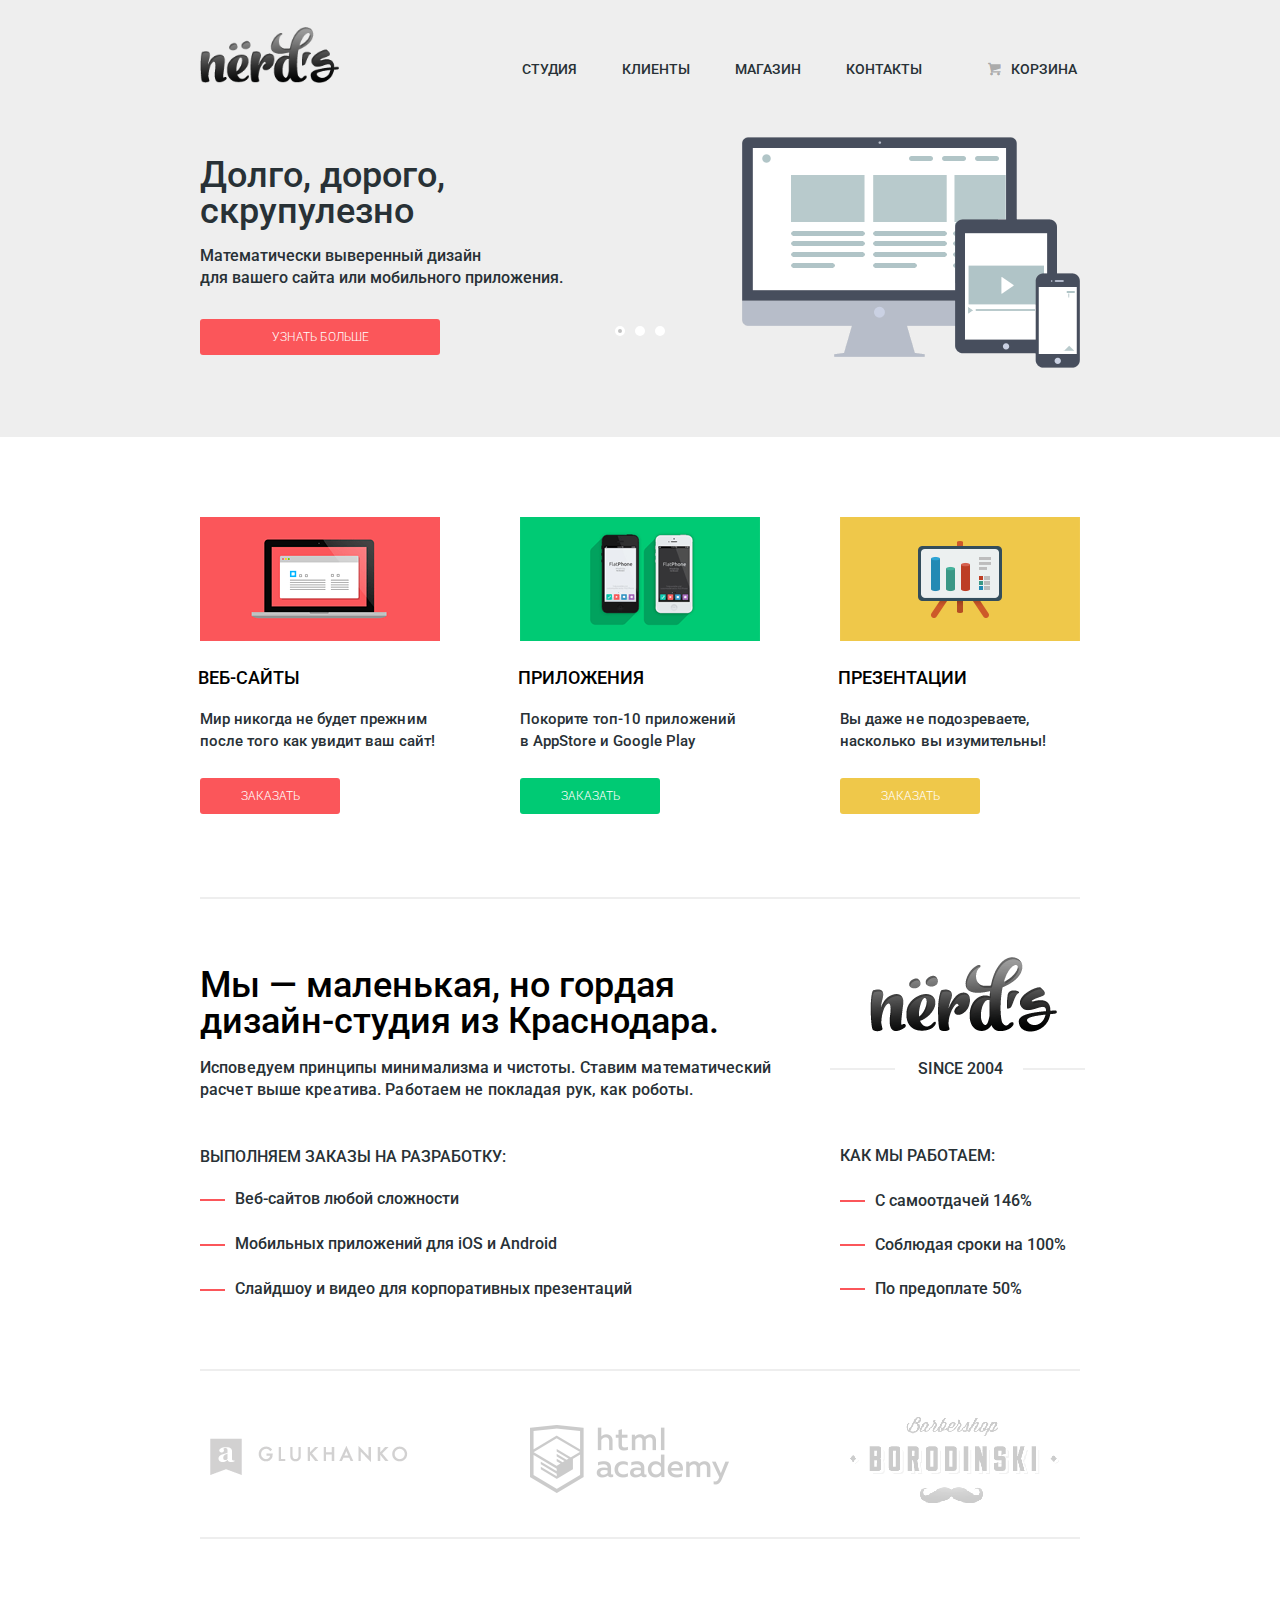
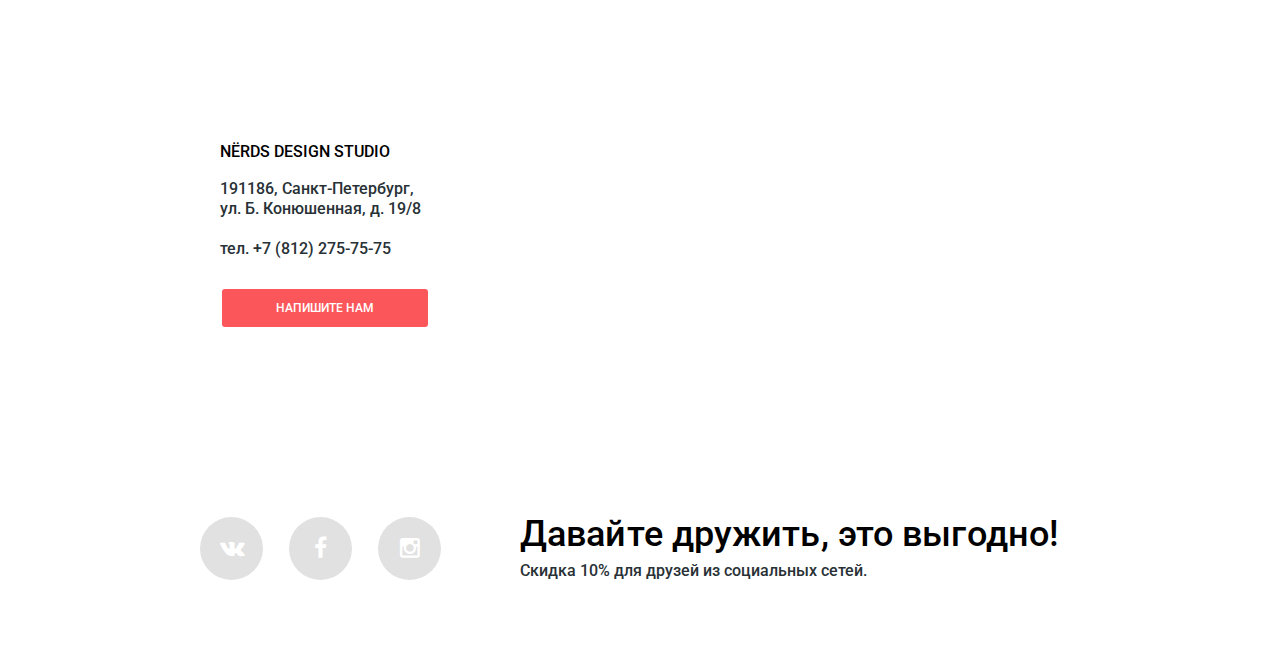
<file: index.html>
<!DOCTYPE html>
<html lang="ru">
  <head>
    <meta charset="utf-8">
    <link href="https://fonts.googleapis.com/css?family=Roboto:400,500,700&subset=cyrillic" rel="stylesheet">
    <link rel="stylesheet" href="css/normalize.css">
    <link rel="stylesheet" href="css/style.css">
    <title>HTML Academy: Нёрдс</title>
  </head>
  <body>
    <header class="main-header">
      <div class="container clearfix">
        <nav class="main-navigation">
          <a class="header-logo" href="index.html"><img src="img/logo.png" width="139" height="56" alt="Нёрдс"></a>
          <ul class="main-menu">
            <li><a href="studio.html">Студия</a></li>
            <li><a href="clients.html">Клиенты</a></li>
            <li><a href="store.html">Магазин</a></li>
            <li><a href="contacts.html">Контакты</a></li>
          </ul>
        </nav>
        <div class="user-block">
          <a class="basket" href="basket.html"><span class="icon-basket">&nbsp;&nbsp;</span>Корзина</a>
        </div>
        <div class="slider">
          <input type="radio" id="first" name="toggle" checked>
          <input type="radio" id="second" name="toggle">
          <input type="radio" id="third" name="toggle">
          <div class="slider-controls">
            <label for="first"></label>
            <label for="second"></label>
            <label for="third"></label>
          </div>
          <div class="slides">
            <div class="slide">
              <div class="slide-text">
                <div class="slide-title">Долго, дорого,<br>скрупулезно</div>
                <p>Математически выверенный дизайн<br>для вашего сайта или мобильного приложения.</p>
                <a class="btn" href="learn-more.html">Узнать больше</a>
              </div>
            </div>
            <div class="slide">
              <div class="slide-text">
                <div class="slide-title">Любите ли вы математику,<br> как любим ее мы?</div>
                <p>Нашим дизайнерам мы удаляем нейроны, ответственные<br>за креатив, чтобы дать им возможность все просчитать.</p>
                <a class="btn" href="learn-more.html">Узнать больше</a>
              </div>
            </div>
            <div class="slide">
              <div class="slide-text">
                <div class="slide-title">Только наркотики,<br> только хардкор!</div>
                <p>Все дизайнерские решения в нашей компании принимаются только под воздействием качественных галлюциногенов.</p>
                <a class="btn" href="learn-more.html">Узнать больше</a>
              </div>
            </div>
          </div>
        </div>
      </div>
    </header>
    <main class="container clearfix">
      <section class="options">
        <div class="option">
          <img src="img/websites.png" width="240" height="124" alt="websites">
          <h2>Веб-сайты</h2>
          <p>Мир никогда не будет прежним после того как увидит ваш сайт!</p>
          <a class="btn" href="order.html">Заказать</a>
        </div>
        <div class="option">
          <img src="img/apps.png" width="240" height="124" alt="websites">
          <h2>Приложения</h2>
          <p>Покорите топ-10 приложений в&nbsp;AppStore и Google Play</p>
          <a class="btn" href="order.html">Заказать</a>
        </div>
        <div class="option">
          <img src="img/presentations.png" width="240" height="124" alt="websites">
          <h2>Презентации</h2>
          <p>Вы даже не подозреваете, насколько вы изумительны!</p>
          <a class="btn" href="order.html">Заказать</a>
        </div>
      </section>
      <section class="features">
        <div class="about">
          <div class="about-title">Мы — маленькая, но гордая дизайн-студия&nbsp;из Краснодара.</div>
          <p>Исповедуем принципы минимализма и чистоты. Ставим математический расчет выше креатива. Работаем не покладая рук, как роботы.</p>
          <div class="orders">
            <div class="orders-title">Выполняем заказы на разработку:</div>
            <ul class="orders-list">
              <li>Веб-сайтов любой сложности</li>
              <li>Мобильных приложений для iOS и Android</li>
              <li>Слайдшоу и видео для корпоративных презентаций</li>
            </ul>
          </div>
        </div>
        <div class="mode">
          <div class="mode-logo">
            <img src="img/logo.png" width="187" height="75" alt="Нёрдс">
          </div>
          <p>Since 2004</p>
          <div class="work">
            <div class="work-title">Как мы работаем:</div>
            <ul class="work-list">
              <li>С самоотдачей 146%</li>
              <li>Соблюдая сроки на 100%</li>
              <li>По предоплате 50%</li>
            </ul>
          </div>
        </div>
      </section>
      <div class="portfolio">
        <a href="#"><img src="img/glukhanko.png" width="198" height="37" alt="glukhanko"></a>
        <a href="#"><img src="img/htmlAcademy.png" width="199" height="68" alt="htmlAcademy"></a>
        <a href="#"><img src="img/borodinski.png" width="209" height="90" alt="barbershop"></a>
      </div>
    </main>
    <footer class="main-footer">
      <section class="map-and-contacts">
        <div class="map" id="map"></div>
        <div class="contacts">
          <p class="contacts-title">NЁRDS DESIGN STUDIO</p>
          <p>191186, Санкт-Петербург,  ул. Б. Конюшенная, д. 19/8 </p>
          <p>тел. +7 (812) 275-75-75</p>
          <a class="btn feedback-btn" href="write-to-us.html">Напишите нам</a>
        </div>
      </section>
      <div class="container clearfix">
        <div class="social">
          <a class="social-btn icon-vk" href="https://vk.com/"></a>
          <a class="social-btn icon-facebook" href="https://ru-ru.facebook.com/"></a>
          <a class="social-btn icon-instagramm" href="https://www.instagram.com/"></a>
        </div>
        <div class="friendship">
          <div class="friendship-title">Давайте дружить, это выгодно!</div>
          <p>Скидка 10% для друзей из социальных сетей.</p>
        </div>
      </div>
    </footer>
    <div class="feedback">
      <button class="feedback-close" type="button" title="Закрыть">Закрыть</button>
       <form action="https://echo.htmlacademy.ru" class="feedback-form" method="post">
         <label for="fullname">Ваше имя:</label>
         <label for="email">Ваш e-mail:</label>
         <input type="text" name="fullname" id="fullname" placeholder="Представьтесь, пожалуйста" required>

         <input type="email" name="email" id="email" placeholder="Для отправки ответа" required>
         <label for="message">Текст письма:</label>
         <textarea name="message" id="message" placeholder="В свободной форме" required></textarea>
         <button class="btn" type="submit">Отправить</button>
       </form>
    </div>
    <div class="overlay"></div>
    <script src="http://api-maps.yandex.ru/2.1/?lang=ru_RU" type="text/javascript"></script>
    <script type="text/javascript" src="js/map.js"></script>
    <script type="text/javascript" src="js/feedback.js"></script>
  </body>
</html>
</file>
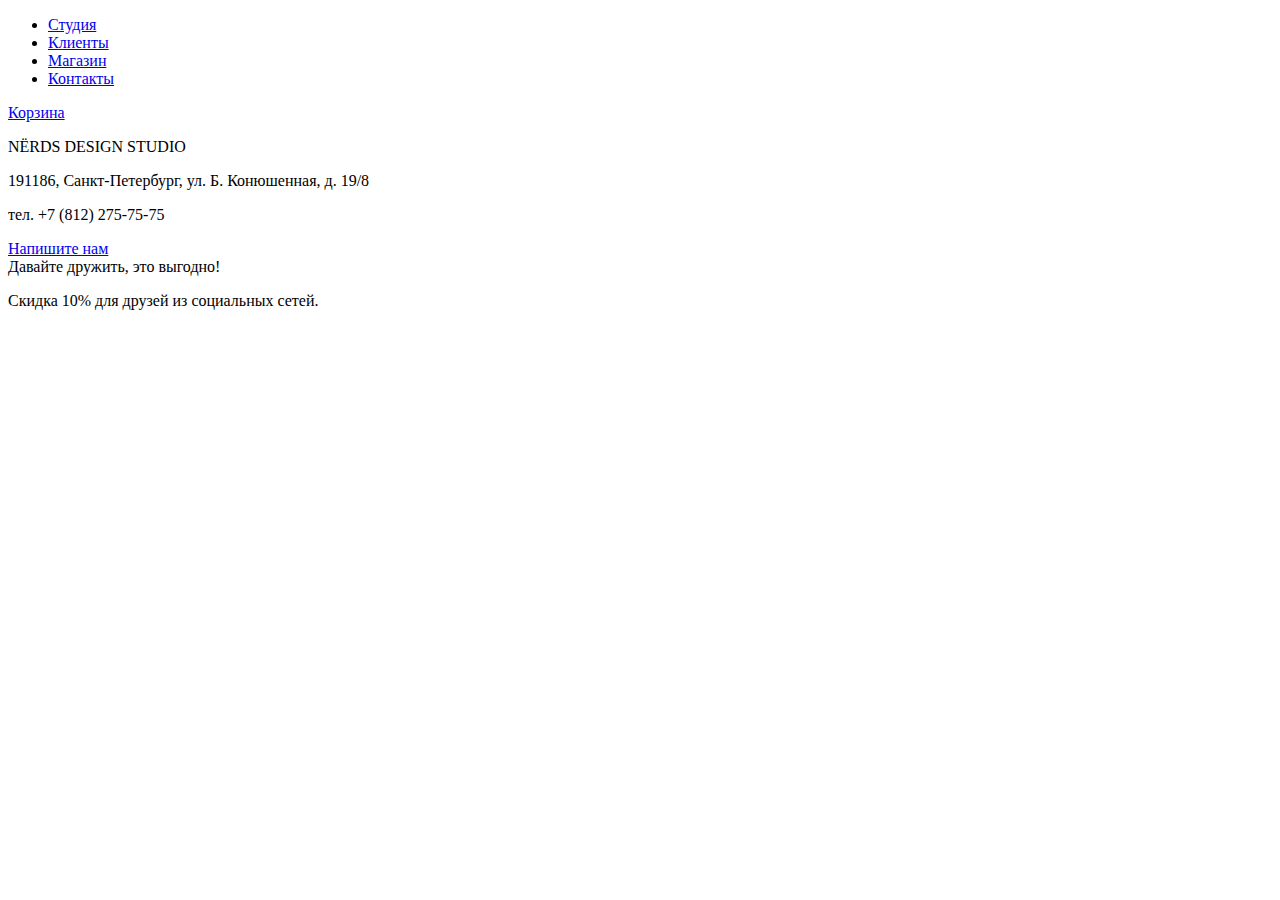
<file: catalog.html>
<!DOCTYPE html>
<html lang="ru">
<head>
  <meta charset="UTF-8">
  <title>HTML Academy: Нёрдс</title>
</head>
<body>
  <header class="main-header">
    <div class="container clearfix">
      <nav class="main-navigation">
        <a class="header-logo" href="index.html"></a>
        <ul class="main-menu">
          <li><a href="studio.html">Студия</a></li>
          <li><a href="clients.html">Клиенты</a></li>
          <li><a href="store.html">Магазин</a></li>
          <li><a href="contacts.html">Контакты</a></li>
        </ul>
      </nav>
      <div class="user-block">
        <a class="basket" href="basket.html">Корзина</a>
      </div>
    </div>
  </header>
  <main class="container clearfix"></main>
  <footer class="main-footer">
    <section class="map-and-contacts">
      <div class="map"></div>
      <div class="contacts">
        <p>NЁRDS DESIGN STUDIO</p>
        <p>191186, Санкт-Петербург,  ул. Б. Конюшенная, д. 19/8 </p>
        <p>тел. +7 (812) 275-75-75</p>
        <a class="btn" href="write-to-us.html">Напишите нам</a>
      </div>
    </section>
    <div class="container clearfix">
      <div class="social">
        <a class="social-btn social-btn-vk" href="https://vk.com/"></a>
        <a class="social-btn social-btn-fb" href="https://ru-ru.facebook.com/"></a>
        <a class="social-btn social-btn-in" href="https://www.instagram.com/"></a>
      </div>
      <div class="friendship">
        <div class="friendship-title">Давайте дружить, это выгодно!</div>
        <p>Скидка 10% для друзей из социальных сетей.</p>
      </div>
    </div>
  </footer>
</body>
</html>
</file>
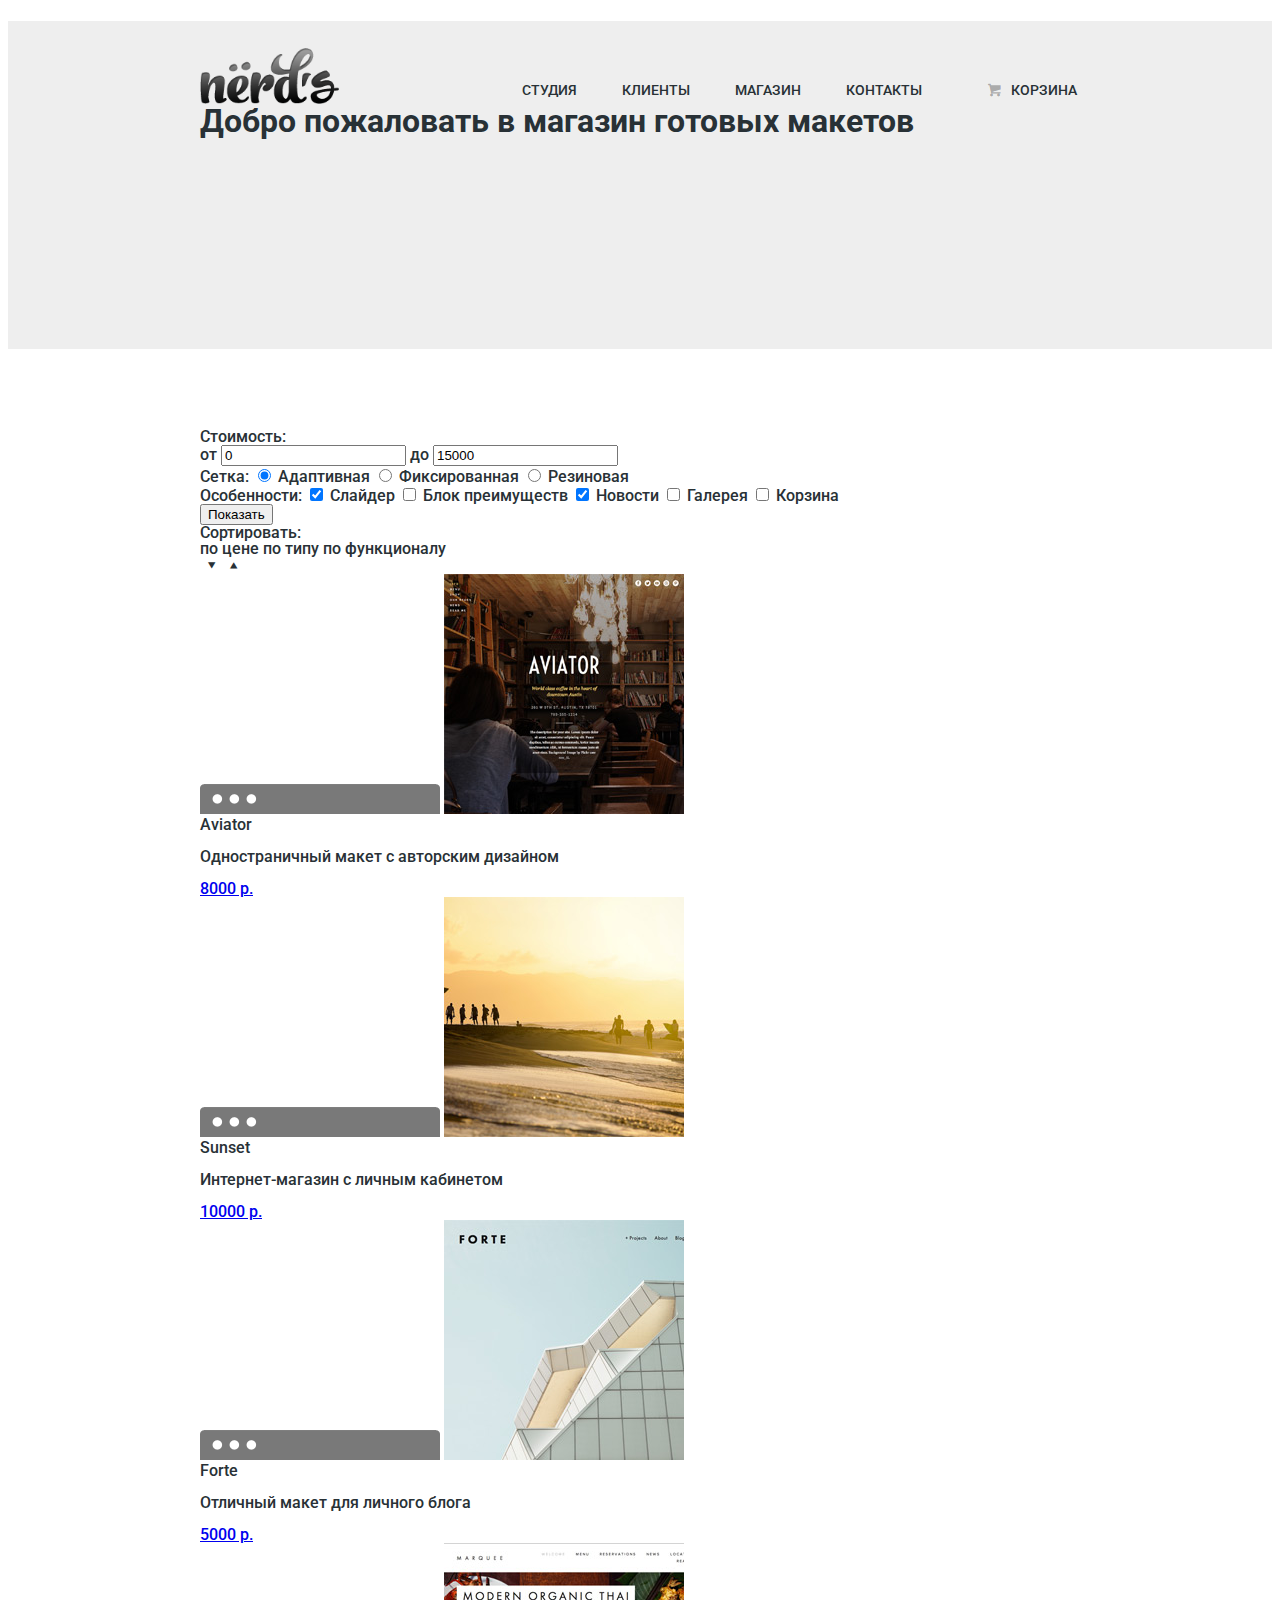
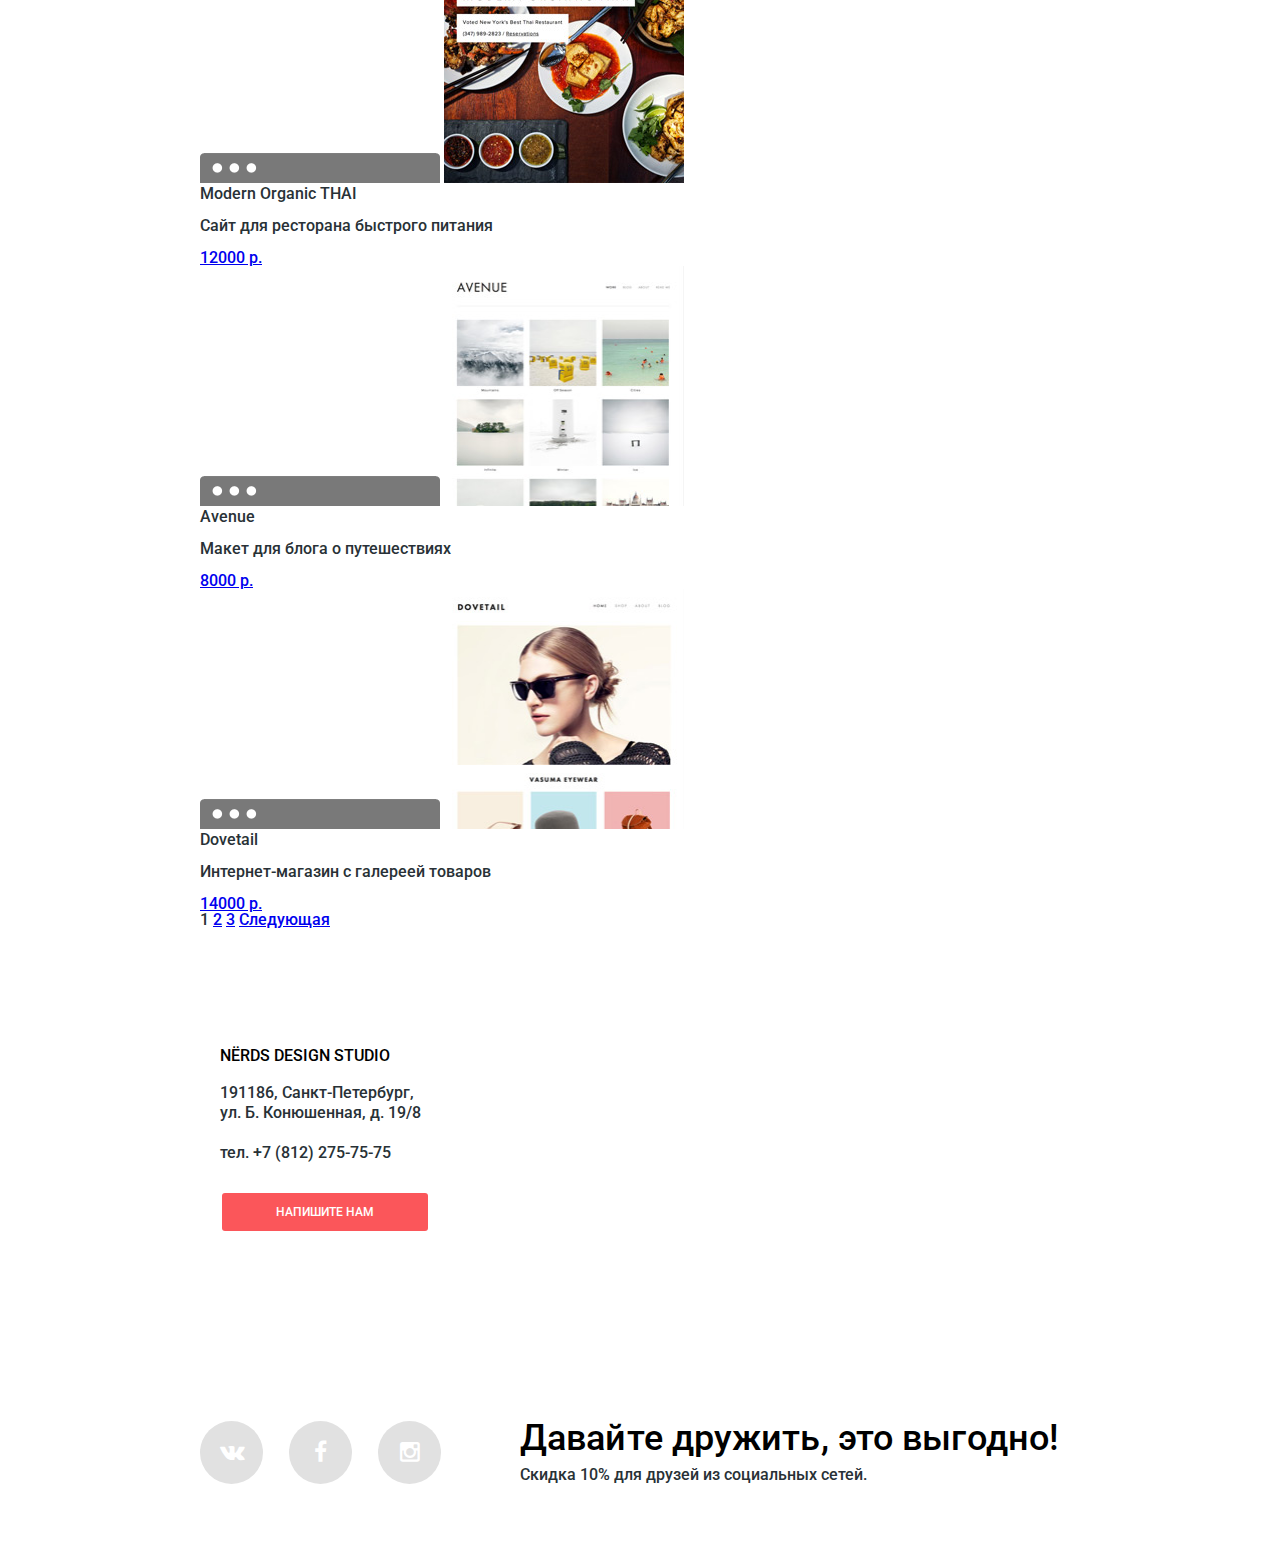
<file: store.html>
<!DOCTYPE html>
<html lang="ru">
<head>
  <meta charset="UTF-8">
  <link href="https://fonts.googleapis.com/css?family=Roboto:400,500,700&subset=cyrillic" rel="stylesheet">
  <link rel="stylesheet" href="css/style.css">
  <title>HTML Academy: Нёрдс</title>
</head>
<body class="inner-page">
  <header class="main-header">
    <div class="container clearfix">
      <nav class="main-navigation">
        <a class="header-logo" href="index.html"><img src="img/logo.png" width="139" height="56" alt="Нёрдс"></a>
        <ul class="main-menu">
          <li><a href="studio.html">Студия</a></li>
          <li><a href="clients.html">Клиенты</a></li>
          <li><a class="current">Магазин</a></li>
          <li><a href="contacts.html">Контакты</a></li>
        </ul>
      </nav>
      <div class="user-block">
        <a class="basket" href="basket.html"><span class="icon-basket">&nbsp;&nbsp;</span>Корзина</a>
      </div>
      <h1>Добро пожаловать в магазин готовых макетов</h1>
    </div>
  </header>
  <main class="container clearfix">
    <div class="filters">
      <form class="filters-form" action="https://echo.htmlacademy.ru">
        <div class="filter-cost">
          <label class="cost-title">Стоимость:</label>
          <div class="range-controls">
            <div class="scale">
              <div class="bar"></div>
            </div>
            <div class="toggle toggle-min"></div>
            <div class="toggle toggle-max"></div>
          </div>
          <div class="price-controls">
            <label class="min-price">от <input name="min-price" type="text" value="0"></label>
            <label class="max-price">до <input name="max-price" type="text" value="15000"></label>
          </div>
        </div>
        <div class="filter-grid">
          <label class="grid-title">Сетка:</label>
          <input type="radio" name="grid" id="adaptive" checked>
          <label for="adaptive">Адаптивная</label>
          <input type="radio" name="grid" id="fixed">
          <label for="fixed">Фиксированная</label>
          <input type="radio" name="grid" id="rubber">
          <label for="rubber">Резиновая</label>
        </div>
        <div class="filter-features">
          <label class="features-title">Особенности:</label>
          <input type="checkbox" name="features" id="slider" checked>
          <label for="slider">Слайдер</label>
          <input type="checkbox" name="features" id="benefits" >
          <label for="benefits">Блок преимуществ</label>
          <input type="checkbox" name="features" id="news" checked>
          <label for="news">Новости</label>
          <input type="checkbox" name="features" id="gallery" >
          <label for="gallery">Галерея</label>
          <input type="checkbox" name="features" id="basket" >
          <label for="basket">Корзина</label>
        </div>
        <button class="show" type="submit">Показать</button>
      </form>
    </div>
    <div class="content">
      <div class="sort">
        <div class="sort-title">Сортировать:</div>
        <a class="links">по цене</a>
        <a class="links">по типу</a>
        <a class="links">по функционалу</a>
        <div class="direction"><span class="icon-down-dir active"></span><span class="icon-up-dir"></span></div>
      </div>
      <div class="catalog">
        <aritcle class="catalog-item">
          <img class="head" src="img/browser.png" width="240" height="30" alt="browser">
          <img src="img/aviator.jpg" width="240" height="240" alt="aviator">
          <div class="description">
            <div class="title">Aviator</div>
            <p>Одностраничный макет с авторским дизайном</p>
            <a class="btn" href="#buy">8000 р.</a>
          </div>
        </aritcle>
        <aritcle class="catalog-item">
          <img class="head" src="img/browser.png" width="240" height="30" alt="browser">
          <img src="img/sunset.jpg" width="240" height="240" alt="sunset">
          <div class="description">
            <div class="title">Sunset</div>
            <p>Интернет-магазин с&nbsp;личным кабинетом</p>
            <a class="btn" href="#buy">10000 р.</a>
          </div>
        </aritcle>
        <aritcle class="catalog-item">
          <img class="head" src="img/browser.png" width="240" height="30" alt="browser">
          <img src="img/forte.jpg" width="240" height="240" alt="forte">
          <div class="description">
            <div class="title">Forte</div>
            <p>Отличный макет для личного блога</p>
            <a class="btn" href="#buy">5000 р.</a>
          </div>
        </aritcle>
        <aritcle class="catalog-item">
          <img class="head" src="img/browser.png" width="240" height="30" alt="browser">
          <img src="img/modern.jpg" width="240" height="240" alt="modern">
          <div class="description">
            <div class="title">Modern Organic THAI</div>
            <p>Сайт для ресторана быстрого питания</p>
            <a class="btn" href="#buy">12000 р.</a>
          </div>
        </aritcle>
        <aritcle class="catalog-item">
          <img class="head" src="img/browser.png" width="240" height="30" alt="browser">
          <img src="img/avenue.jpg" width="240" height="240" alt="avenue">
          <div class="description">
            <div class="title">Avenue</div>
            <p>Макет для блога о&nbsp;путешествиях</p>
            <a class="btn" href="#buy">8000 р.</a>
          </div>
        </aritcle>
        <aritcle class="catalog-item">
          <img class="head" src="img/browser.png" width="240" height="30" alt="browser">
          <img src="img/dovetail.jpg" width="240" height="240" alt="dovetail">
          <div class="description">
            <div class="title">Dovetail</div>
            <p>Интернет-магазин с&nbsp;галереей товаров</p>
            <a class="btn" href="#buy">14000 р.</a>
          </div>
        </aritcle>
      </div>
      <div class="paginator">
        <a class="current">1</a>
        <a href="#2">2</a>
        <a href="#3">3</a>
        <a class="next" href="#next">Следующая</a>
      </div>
    </div>
  </main>
  <footer class="main-footer">
    <section class="map-and-contacts">
      <div class="map" id="map"></div>
      <div class="contacts">
        <p class="contacts-title">NЁRDS DESIGN STUDIO</p>
        <p>191186, Санкт-Петербург,  ул. Б. Конюшенная, д. 19/8 </p>
        <p>тел. +7 (812) 275-75-75</p>
          <a class="btn feedback-btn" href="write-to-us.html">Напишите нам</a>
      </div>
    </section>
    <div class="container clearfix">
      <div class="social">
        <a class="social-btn icon-vk" href="https://vk.com/"></a>
        <a class="social-btn icon-facebook" href="https://ru-ru.facebook.com/"></a>
        <a class="social-btn icon-instagramm" href="https://www.instagram.com/"></a>
      </div>
      <div class="friendship">
        <div class="friendship-title">Давайте дружить, это выгодно!</div>
        <p>Скидка 10% для друзей из социальных сетей.</p>
      </div>
    </div>
  </footer>
  <div class="feedback">
    <button class="feedback-close" type="button" title="Закрыть">Закрыть</button>
    <form action="https://echo.htmlacademy.ru" class="feedback-form" method="post">
      <label for="fullname">Ваше имя:</label>
      <label for="email">Ваш e-mail:</label>
      <input type="text" name="fullname" id="fullname" placeholder="Представьтесь, пожалуйста" required>
      <input type="email" name="email" id="email" placeholder="Для отправки ответа" required>
      <label for="message">Текст письма:</label>
      <textarea name="message" id="message" placeholder="В свободной форме" required></textarea>
      <button class="btn" type="submit">Отправить</button>
    </form>
  </div>
  <script src="http://api-maps.yandex.ru/2.1/?lang=ru_RU" type="text/javascript"></script>
  <script type="text/javascript" src="js/map.js"></script>
  <script type="text/javascript" src="js/feedback.js"></script>
</body>
</html>
</file>
<file: css/style.css>
body {
  font-size: 16px;
  line-height: 1;
  color: #283136;
  font-weight: 500;
  font-family: "Roboto", "Arial", sans-serif;
  background-color: #ffffff;
}

@font-face {
  font-weight: normal;
  font-style: normal;

  font-family: "symbols-nerds";
  src: url("../fonts/symbols-nerds.woff") format("woff"),
       url("../fonts/symbols-nerds.woff2") format("woff2");
}

[class^="icon-"]::before,
[class*=" icon-"]::before {
  display: inline-block;
  width: 1em;
  margin-right: 0.2em;
  margin-left: 0.2em;

  font-weight: normal;
  line-height: 1em;
  font-family: "symbols-nerds";
  text-align: center;
  text-transform: none;
  text-decoration: inherit;
  font-style: normal;
  font-variant: normal;

  speak: none;
}

.icon-basket::before { content: "\62"; } /* "b" */
.icon-facebook::before { content: "\66"; } /* "f" */
.icon-twitter::before { content: "\74"; } /* "t" */
.icon-vk::before { content: "\76"; } /* "v" */
.icon-up-dir::before { content: "\25b2"; } /* "▲" */
.icon-down-dir::before { content: "\25bc"; } /* "▼" */
.icon-circle::before { content: "\25cb"; } /* "○" */
.icon-circle-dot::before { content: "\25cf"; } /* "●" */
.icon-check-off::before { content: "\2610"; } /* "☐" */
.icon-check-on::before { content: "\2611"; } /* "☑" */
.icon-instagramm::before { content: "📷"; } /* "\1f4f7" */

.clearfix::after {
  content: "";
  display: table;
  clear: both;
}

h2 {
  font-size: 18px;
  line-height: 30px;
  font-weight: 500;
  text-transform: uppercase;
  color: #000000;
}

.main-header {
  min-height: 328px;
  background-color: #eeeeee;
  margin-bottom: 80px;
}

.container {
  width: 880px;
  padding: 0 10px;
  margin: 0 auto;
}

.main-navigation {
  float: left;
  width: 780px;
  margin-top: 27px;
}

.main-navigation .header-logo {
  float: left;
  margin-right: 183px;
  width: 139px;
  height: 56px;
}

.main-navigation .main-menu {
  margin: 0;
  padding: 0;
  list-style: none;
  font-size: 0;
}

.main-navigation li {
  display: inline-block;
  font-size: 14px;
  line-height: 30px;
  font-weight: 500;
  vertical-align: top;
  text-transform: uppercase;
}

.main-menu a {
  display: block;
  padding: 27px 45px 0 0;
  color: #283136;
  text-decoration: none;
}

.main-menu a:hover {
  color: #fb565a;
}

.main-menu a:active {
  color: rgba(0, 0, 0, 0.4);
}

.user-block {
  float: left;
  font-size: 0;
  width: 100px;
  margin-top: 27px;
}

.basket {
  display: inline-block;
  vertical-align: top;
  font-size: 14px;
  line-height: 30px;
  font-weight: 500;
  text-transform: uppercase;
  color: #283136;
  text-decoration: none;
  padding: 27px 0 0 5px;
}

.basket span {
  color: rgba(0, 0, 0, 0.3);
}

.basket:hover {
  color: #fb565a;
}

.basket:hover span {
  color: #fb565a;
}

.basket:active {
  color: rgba(0, 0, 0, 0.4);
}

.basket:active span {
  color: rgba(0, 0, 0, 0.15);
}

.slider {
  position: relative;
  width: 880px;
  min-height: 310px;
  padding-top: 43px;
  overflow: hidden;
}

.slide {
  width: 100%;
  height: 310px;
  background-repeat: no-repeat;
  background-position: 100% 10px;
  -webkit-transition: left 0.3s ease;
     -moz-transition: left 0.3s ease;
          transition: left 0.3s ease;
  display: none;
}

.slider input[type="radio"] {
  display: none;
}

.slider-controls {
  position: absolute;
  bottom: 95px;
  left: 50%;
  z-index: 10;
  width: 200px;
  margin-left: -100px;
  text-align: center;
}

.slider-controls label {
  display: inline-block;
  width: 4px;
  height: 4px;
  margin: 0 3px;
  vertical-align: top;
  background: #ffffff;
  border: 3px solid white;
  border-radius: 50%;
  cursor: pointer;
}

.slide-text {
  width: 500px;
  padding: 30px 0;
}

.slide-title {
  font-weight: 500;
  font-size: 36px;
}

.slide p {
  font-weight: 500;
  line-height: 22px;
  color: #283136;
}

.slide .btn {
  display: block;
  width: 220px;
  margin-top: 30px;
  padding: 12px 10px;
  font-weight: 300;
  font-size: 12px;
  text-align: center;
  color: #ffffff;
  text-transform: uppercase;
  text-decoration: none;
  background: #fb565a;
  border-radius: 3px;
}

.slide .btn:hover {
  background: #d6494d;
}

.slide .btn:active {
  box-shadow: inset 0 3px 0 0 rgba(0, 0, 0, 0.15);
  background: #b63538;

}

.slide:nth-child(1) {
  background-image: url("../img/slide-first.png");
}

.slide:nth-child(2) {
  background-image: url("../img/slide-second.png");
}

.slide:nth-child(3) {
  background-image: url("../img/slide-third.png");
}

#first:checked ~ .slides .slide:nth-child(1) {
  display: block;
}

#second:checked ~ .slides .slide:nth-child(2) {
  display: block;
}

#third:checked ~ .slides .slide:nth-child(3) {
  display: block;
}

#first:checked ~ .slider-controls label[for="first"],
#second:checked ~ .slider-controls label[for="second"],
#third:checked ~ .slider-controls label[for="third"] {
  background: #c1c1c1;
}

.options {
  min-height: 300px;
  margin-bottom: 80px;
}

.option {
  float: left;
  width: 240px;
  margin-right: 80px;
}

.option:nth-child(3n) {
  margin-right: 0;
}

.option h2 {
  margin: 19px auto 15px -2px;
}

.option p {
  font-size: 15px;
  line-height: 22px;
  font-weight: 500;
  color: #283136;
  letter-spacing: 0.045pt;
}

.option .btn {
  display: block;
  width: 120px;
  margin-top: 26px;
  padding: 12px 10px;
  font-weight: 300;
  font-size: 12px;
  text-align: center;
  color: #ffffff;
  text-transform: uppercase;
  text-decoration: none;
  background: #fb565a;
  border-radius: 3px;
}

.option .btn:hover {
  background: #d6494d;
}

.option .btn:active {
  box-shadow: inset 0 3px 0 0 rgba(0, 0, 0, 0.15);
  background: #b63538;

}

.option:nth-child(2) .btn {
  background: #00ca74;
}

.option:nth-child(2) .btn:hover {
  background: #01a25e;
}

.option:nth-child(2) .btn:active {
  background: #009053;
}

.option:nth-child(3) .btn {
  background: #efc84a;
}

.option:nth-child(3) .btn:hover {
  background: #d6ae2c;
}

.option:nth-child(3) .btn:active {
  background: #c09b24;
}

.features {
  position: relative;
  min-height: 474px;
}

.features::before {
  content: "";
  position: absolute;
  height: 2px;
  width: 880px;
  background-color: #eeeeee;
}

.features::after {
  content: "";
  position: absolute;
  bottom: 0;
  left: 0;
  height: 2px;
  width: 880px;
  background-color: #eeeeee;
}

.about {
  float: left;
  width: 620px;
  margin-right: 20px;
}

.about-title {
  margin-top: 70px;
  padding-right: 10px;
  font-size: 36px;
  color: #000000;
  font-weight: 500;
}

.about p {
  margin-bottom: 45px;
  padding: 2px 10px 0 0;
  font-size: 16px;
  line-height: 22px;
  font-weight: 500;
  letter-spacing: 0.08pt;
}

.orders-title {
  margin-bottom: 20px;
  font-size: 16px;
  line-height: 22px;
  font-weight: 500;
  text-transform: uppercase;
}

.orders-list {
  list-style: none;
  padding: 0;
  margin: 0;
}

.orders-list li {
  position: relative;
  padding-left: 35px;
  margin-bottom: 23px;
  font-size: 16px;
  line-height: 22px;
  font-weight: 500;
}

.orders-list li::before {
  content: "";
  position: absolute;
  top: 11px;
  left: 0;
  width: 25px;
  height: 2px;
  background: #fb565a;
}

.mode {
  float: right;
  width: 240px;
}

.mode-logo {
  margin: 60px 20px 26px 30px;
}

.mode p {
  position: relative;
  margin-bottom: 68px;
  font-size: 16px;
  text-transform: uppercase;
  font-weight: 500;
  text-align: center;
}

.mode p::before {
  content: "";
  position: absolute;
  top: 7px;
  left: -10px;
  width: 65px;
  height: 2px;
  background: #eeeeee;
}

.mode p::after {
  content: "";
  position: absolute;
  top: 7px;
  right: -5px;
  width: 62px;
  height: 2px;
  background: #eeeeee;
}

.work-title {
  margin-bottom: 23px;
  font-size: 16px;
  line-height: 22px;
  font-weight: 500;
  text-transform: uppercase;
}

.work-list {
  margin: 0;
  padding: 0;
  list-style: none;
}

.work-list li {
  position: relative;
  margin-bottom: 22px;
  padding-left: 35px;
  font-size: 16px;
  line-height: 22px;
  font-weight: 500;
}

.work-list li::before {
  content: "";
  position: absolute;
  top: 10px;
  left: 0;
  width: 25px;
  height: 2px;
  background: #fb565a;
}

.portfolio {
  display: flex;
  flex-direction: row;
  justify-content: space-between;
  align-items: center;
  position: relative;
  min-height: 173px;
  margin-bottom: 80px;
}

.portfolio::after {
  content: "";
  position: absolute;
  bottom: 5px;
  left: 0;
  width: 880px;
  height: 2px;
  background: #eeeeee;
}

.portfolio a {
  width: 230px;
  margin-left: 10px;
  opacity: 0.2;
}

.portfolio a:nth-child(2) {
  margin-top: 5px;
}

.portfolio a:nth-child(3) {
  margin-top: 12px;
}

.portfolio a:hover, .portfolio a:active {
  opacity: 1;
}

.map-and-contacts {
  position: relative;
  width: 100%;
  height: 416px;
}

.map {
  width: 100%;
  height: 416px;
}

.contacts {
  position: absolute;
  top: 88px;
  left: 50%;
  width: 250px;
  min-height: 240px;
  margin-left: -440px;
  box-sizing: border-box;
  padding: 25px 20px;
  background: #ffffff;
}

.contacts p {
  font-size: 16px;
  line-height: 20px;
  font-weight: 500;
  margin: 0;
  padding: 0;
}

p.contacts-title {
  font-size: 16px;
  line-height: 30px;
  font-weight: 500;
  color: #000000;
  margin-top: 0;
}

.contacts p:not(:first-child) {
  margin: 12px 0 20px 0;
}

.contacts .btn {
  display: block;
  width: 186px;
  margin-top: 30px;
  margin-left: 2px;
  padding: 10px 10px;
  font-weight: 300;
  font-size: 12px;
  line-height: 18px;
  text-align: center;
  font-weight: 500;
  color: #ffffff;
  text-transform: uppercase;
  text-decoration: none;
  background: #fb565a;
  border-radius: 3px;
}

.contacts .btn:hover {
  background: #d6494d;
}

.contacts .btn:active {
  box-shadow: inset 0 3px 0 0 rgba(0, 0, 0, 0.15);
  background: #b63538;

}

.social {
  float: left;
  width: 300px;
  min-height: 63px;
  margin: 77px 20px 0 0;
}

.social a {
  font-size: 23px;
  line-height: 63px;
  text-decoration: none;
  text-align: center;
  color: #ffffff;
}

.social-btn {
  display: inline-block;
  vertical-align: top;
  width: 63px;
  height: 63px;
  margin-right: 22px;
  border-radius: 50%;
  background: #e1e1e1;
}

.social-btn:hover {
  background: #fb565a;
}

.social-btn:active {
  box-shadow: inset 0 3px 0 0 rgba(0, 0, 0, 0.15);
  background: #b63538;
}

.friendship {
  float: left;
  width: 550px;
  height: 63px;
  margin: 76px 0;
}

.friendship-title {
  font-size: 36px;
  line-height: 36px;
  font-weight: 500;
  color: #000000;
  letter-spacing: 0.08pt;
}

.friendship p {
  margin-top: 11px;
}

.feedback {
  position: fixed;
  top: 50%;
  left: 50%;
  display: none;
  width: 630px;
  min-height: 416px;
  margin-left: -315px;
  margin-top: -208px;
  box-sizing: border-box;
  padding: 55px 80px;
  z-index: 200;
  background: #ffffff;
  box-shadow: 0 20px 40px 0 rgba(0, 1, 1, 0.75);
}

.feedback-close {
  position: absolute;
  top: 6px;
  right: 6px;
  width: 41px;
  height: 41px;
  font-size: 0;
  background: #fb565a url("../img/close.svg") no-repeat 50% 50%;
  border-radius: 50%;
  border: none;
  outline: none;
  cursor: pointer;
}

.feedback-form label {
  float: left;
  display: block;
  box-sizing: border-box;
  width: 220px;
  margin: 0 auto 12px 1px;
  font-size: 16px;
  line-height: 18px;
  color: #000000;
}

.feedback-form input, .feedback-form textarea {
  float: left;
  width: 220px;
  height: 38px;
  box-sizing: border-box;
  margin-bottom: 22px;
  padding: 9px 14px;
  border-radius: 3px;
  border: 2px solid #d7dcde;
  font-size: 12px;
  line-height: 18px;
  text-transform: uppercase;
  color: #000000;
  outline: none;
}

.feedback-form input:first-of-type, .feedback-form label:first-of-type {
  margin-right: 20px;
}

.feedback-form textarea {
  width: 460px;
  height: 114px;
  margin-bottom: 48px;
  resize: none;
}

.feedback-form input:hover, .feedback-form textarea:hover {
  border-color: #a2a9ac;
}

.feedback-form input:focus, .feedback-form textarea:focus {
  border-color: #56bffb;
}

.feedback-form .btn {
  float: left;
  width: 460px;
  min-height: 38px;
  font-size: 12px;
  line-height: 18px;
  text-transform: uppercase;
  color: #ffffff;
  background: #fb565a;
  margin-top: -5px;
  outline: none;
  border: none;
  border-radius: 3px;
}

.feedback-form .btn:hover {
  background: #d6494d;
}

.feedback-form .btn:active {
  box-shadow: inset 0 3px 0 0 rgba(0, 0, 0, 0.15);
  background: #b63538;

}

.overlay {
  position: fixed;
  display: none;
  top: 0;
  left: 0;
  z-index: 100;
  width: 100%;
  height: 100%;
  background-color: transparent;
  -webkit-transition-duration: 0.6s;
  transition-duration: 0.6s;
  -webkit-transition-property: background-color;
  transition-property: background-color;
}

@-webkit-keyframes bounce {
  0% { -webkit-transform: translateY(2000px); transform: translateY(2000px); }
  70% { -webkit-transform: translateY(-30px); transform: translateY(-30px); }
  90% { -webkit-transform: translateY(10px); transform: translateY(10px); }
  100% { -webkit-transform: translateY(0); transform: translateY(0); }
}

@keyframes bounce {
  0% { -webkit-transform: translateY(2000px); transform: translateY(2000px); }
  70% { -webkit-transform: translateY(-30px); transform: translateY(-30px); }
  90% { -webkit-transform: translateY(10px); transform: translateY(10px); }
  100% { -webkit-transform: translateY(0); transform: translateY(0); }
}

.feedback-show {
  display: block;
  animation: bounce 0.6s;
}

@-webkit-keyframes shake {
  0%, 100% { -webkit-transform: translateX(0); transform: translateX(0); }
  10%, 30%, 50%, 70%, 90% { -webkit-transform: translateX(-10px); transform: translateX(-10px); }
  20%, 40%, 60%, 80%  { -webkit-transform: translateX(10px); transform: translateX(10px); }
}


@keyframes shake {
  0%, 100% { -webkit-transform: translateX(0); transform: translateX(0); }
  10%, 30%, 50%, 70%, 90% { -webkit-transform: translateX(-10px); transform: translateX(-10px); }
  20%, 40%, 60%, 80%  { -webkit-transform: translateX(10px); transform: translateX(10px); }
}

.feedback-error {
  -webkit-animation: shake 0.6s;
          animation: shake 0.6s;
}

.overlay-show {
  display: block;
}
</file>
